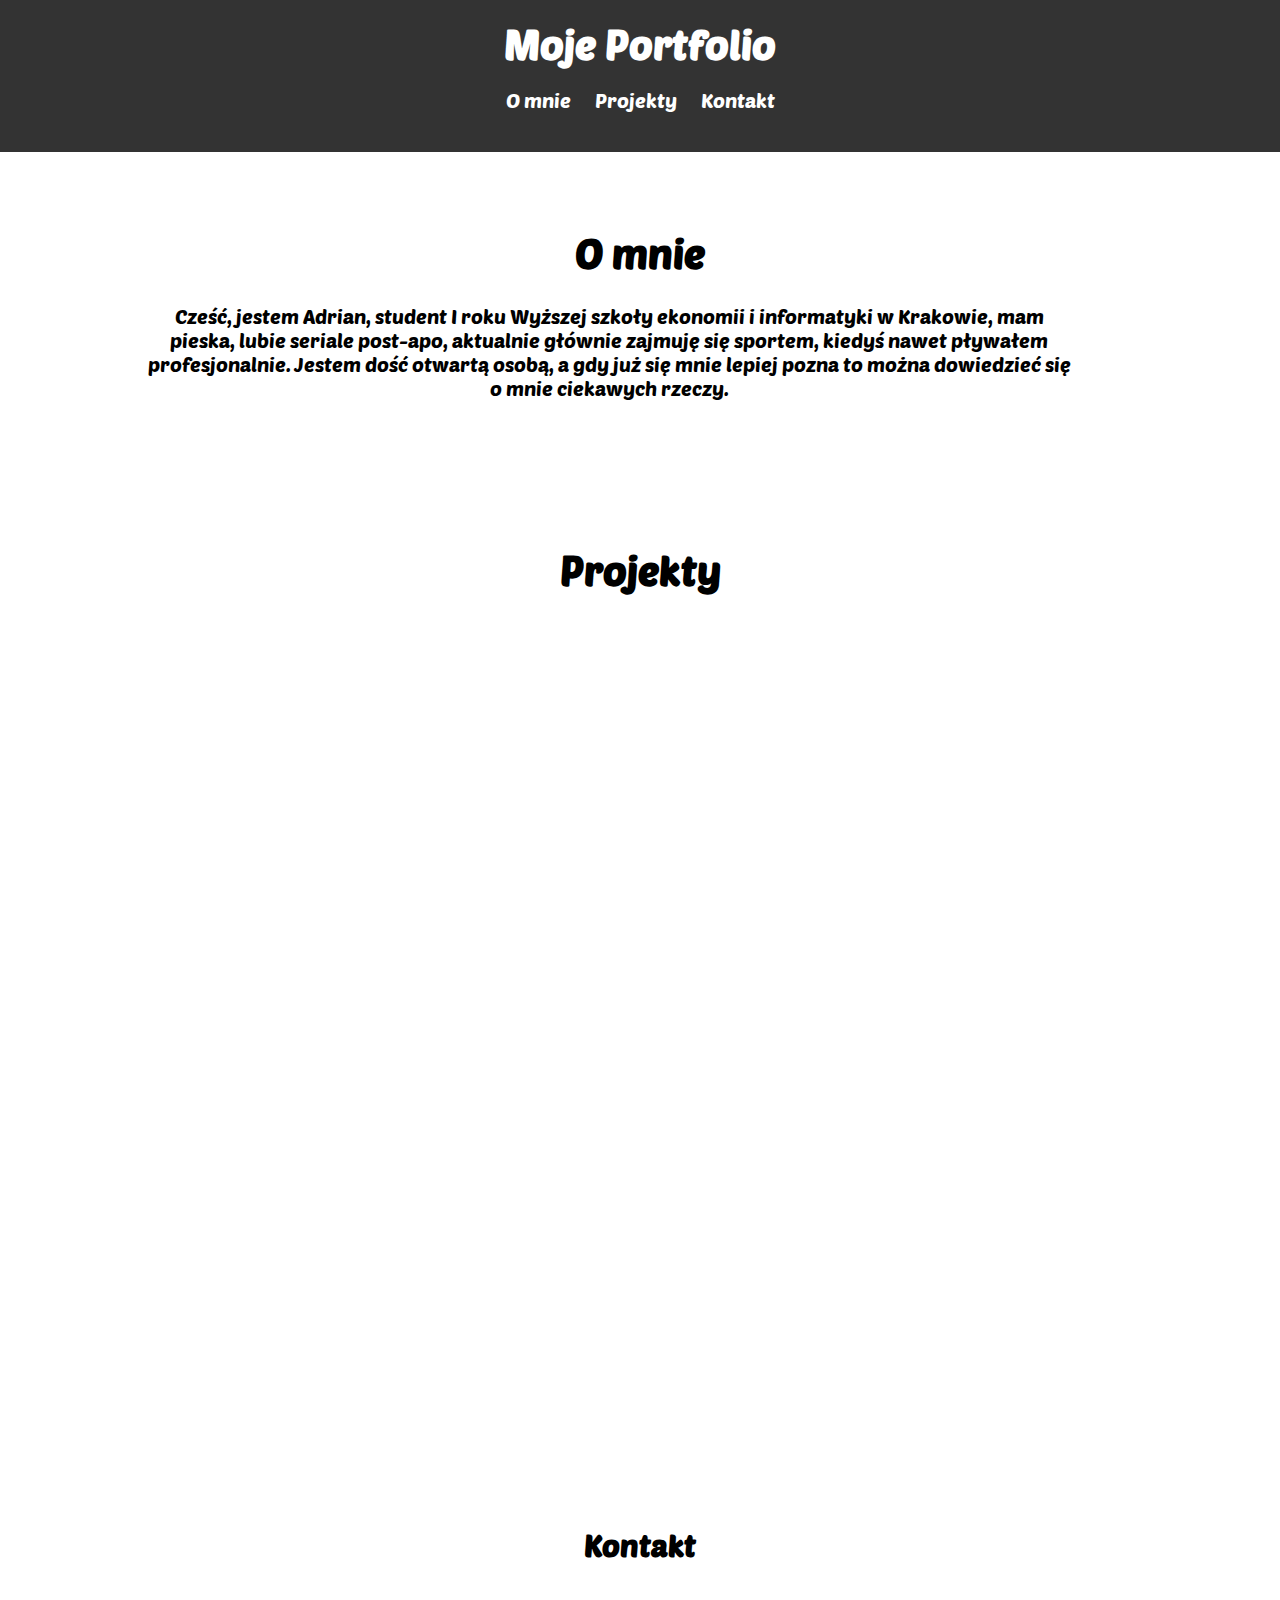
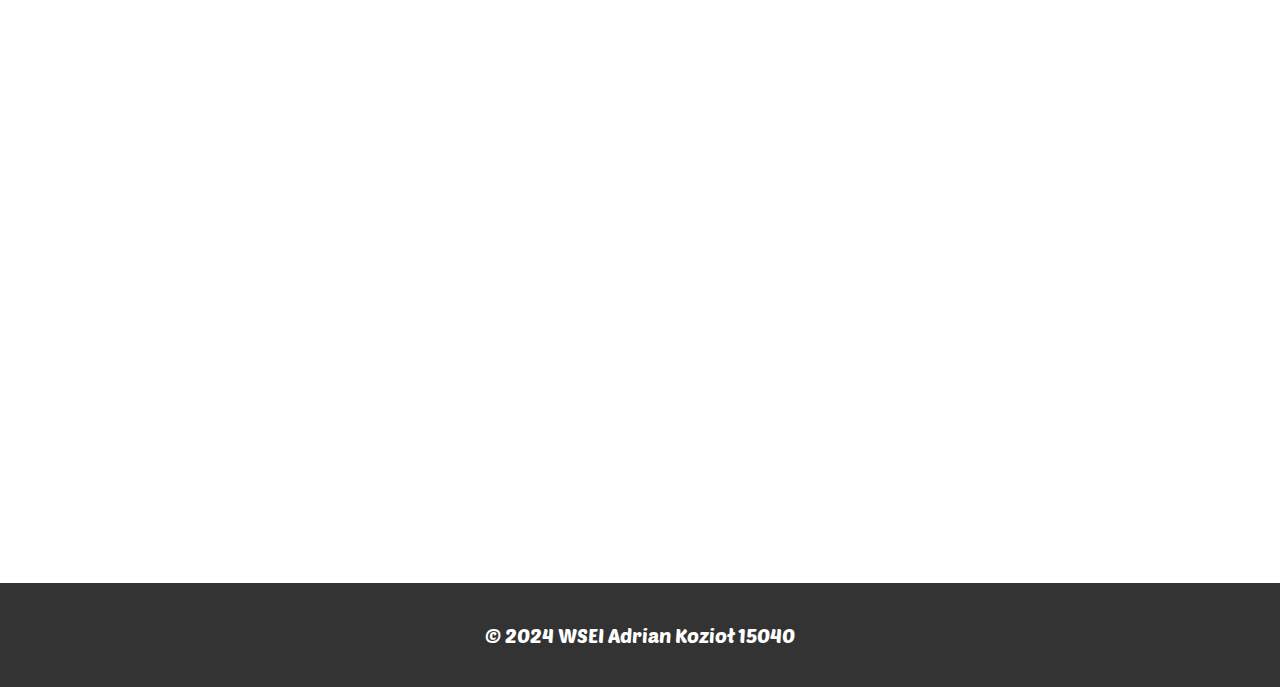
<file: index.html>
<!DOCTYPE html>
<html lang="pl">
  <head>
    <meta charset="UTF-8" />
    <meta name="viewport" content="width=device-width, initial-scale=1.0" />
    <title>Moje Portfolio</title>
    <link rel="stylesheet" href="style.css" />
    <link rel="stylesheet" href="https://unpkg.com/swiper/swiper-bundle.min.css">
    <link rel="preconnect" href="https://fonts.googleapis.com">
<link rel="preconnect" href="https://fonts.gstatic.com" crossorigin>
<link href="https://fonts.googleapis.com/css2?family=Poetsen+One&display=swap" rel="stylesheet">
</head>

  </head>
  <body>
    <header>
        
      <h1>Moje Portfolio</h1>
      <nav>
        <ul>
          <li><a href="#about">O mnie</a></li>
          <li><a href="#projects">Projekty</a></li>
          <li><a href="#contact">Kontakt</a></li>
        </ul>
      </nav>
    </header>

    <section id="about">
      <h1>O mnie</h1>
      <p style="position: relative; left: 10%;width: 75%;">
        Cześć, jestem Adrian, student I roku Wyższej szkoły ekonomii i informatyki w Krakowie, mam pieska, lubie seriale post-apo, aktualnie głównie zajmuję się sportem, kiedyś nawet pływałem profesjonalnie.
        Jestem dość otwartą osobą, a gdy już się mnie lepiej pozna to można dowiedzieć się o mnie ciekawych rzeczy.
      </p>
      
    </section>
    
    <section id="projects">
    <h1>Projekty</h1>
    <div class="project left">
        <div class="project-image">
            <img src="1.jpg" alt="Project 1">
        </div>
        <div class="project-description">
            <h2>Sklep internetowy</h2>
            <p>Strona sklepu internetowego zrobiona na praktykach, w pełni działająca (oprócz płatności), oraz responsywna</p>
            <a href="http://www.fourtyfour.icebergcms.pl">Zobacz więcej</a>
        </div>
    </div>
    <div class="project right">
        <div class="project-image">
            <img src="2.png" alt="Project 2">
        </div>
        <div class="project-description">
            <h2>Hobby</h2>
            <p>Jeszcze w trakcie tworzenia, będzie to strona poświęcona mojemu hobby, mianowicie fotografii gwiazd, zostanie zmieniony opis gdy strona będzie gotowa</p>
            <a href="#">Zobacz więcej</a>
        </div>
    </div>

</section>


    <section id="contact">
    <h2>Kontakt</h2>
    <div class="map animate">
        <iframe src="https://www.google.com/maps/embed?pb=!1m18!1m12!1m3!1d2563.716054316642!2d19.94657361572111!3d50.06134292435098!2m3!1f0!2f0!3f0!3m2!1i1024!2i768!4f13.1!3m3!1m2!1s0x47164dd82a902d39%3A0x308b38da2b0aa8ee!2s%C5%9Awi%C4%99tego%20Filipa%2017%2C%2031-150%20Krak%C3%B3w!5e0!3m2!1spl!2spl!4v1643508297579!5m2!1spl!2spl" width="600" height="450" style="border:0;" allowfullscreen="" loading="lazy"></iframe>
    </div>
    <div class="address animate">
        <p>Adres:</p>
        <p>Świętego Filipa 17</p>
        <p>31-150 Kraków</p>
    </div>
</section>




    <footer>
      <p>&copy; 2024 WSEI Adrian Kozioł 15040</p>
    </footer>
    <script src="script.js"></script>
  </body>
</html>
</file>
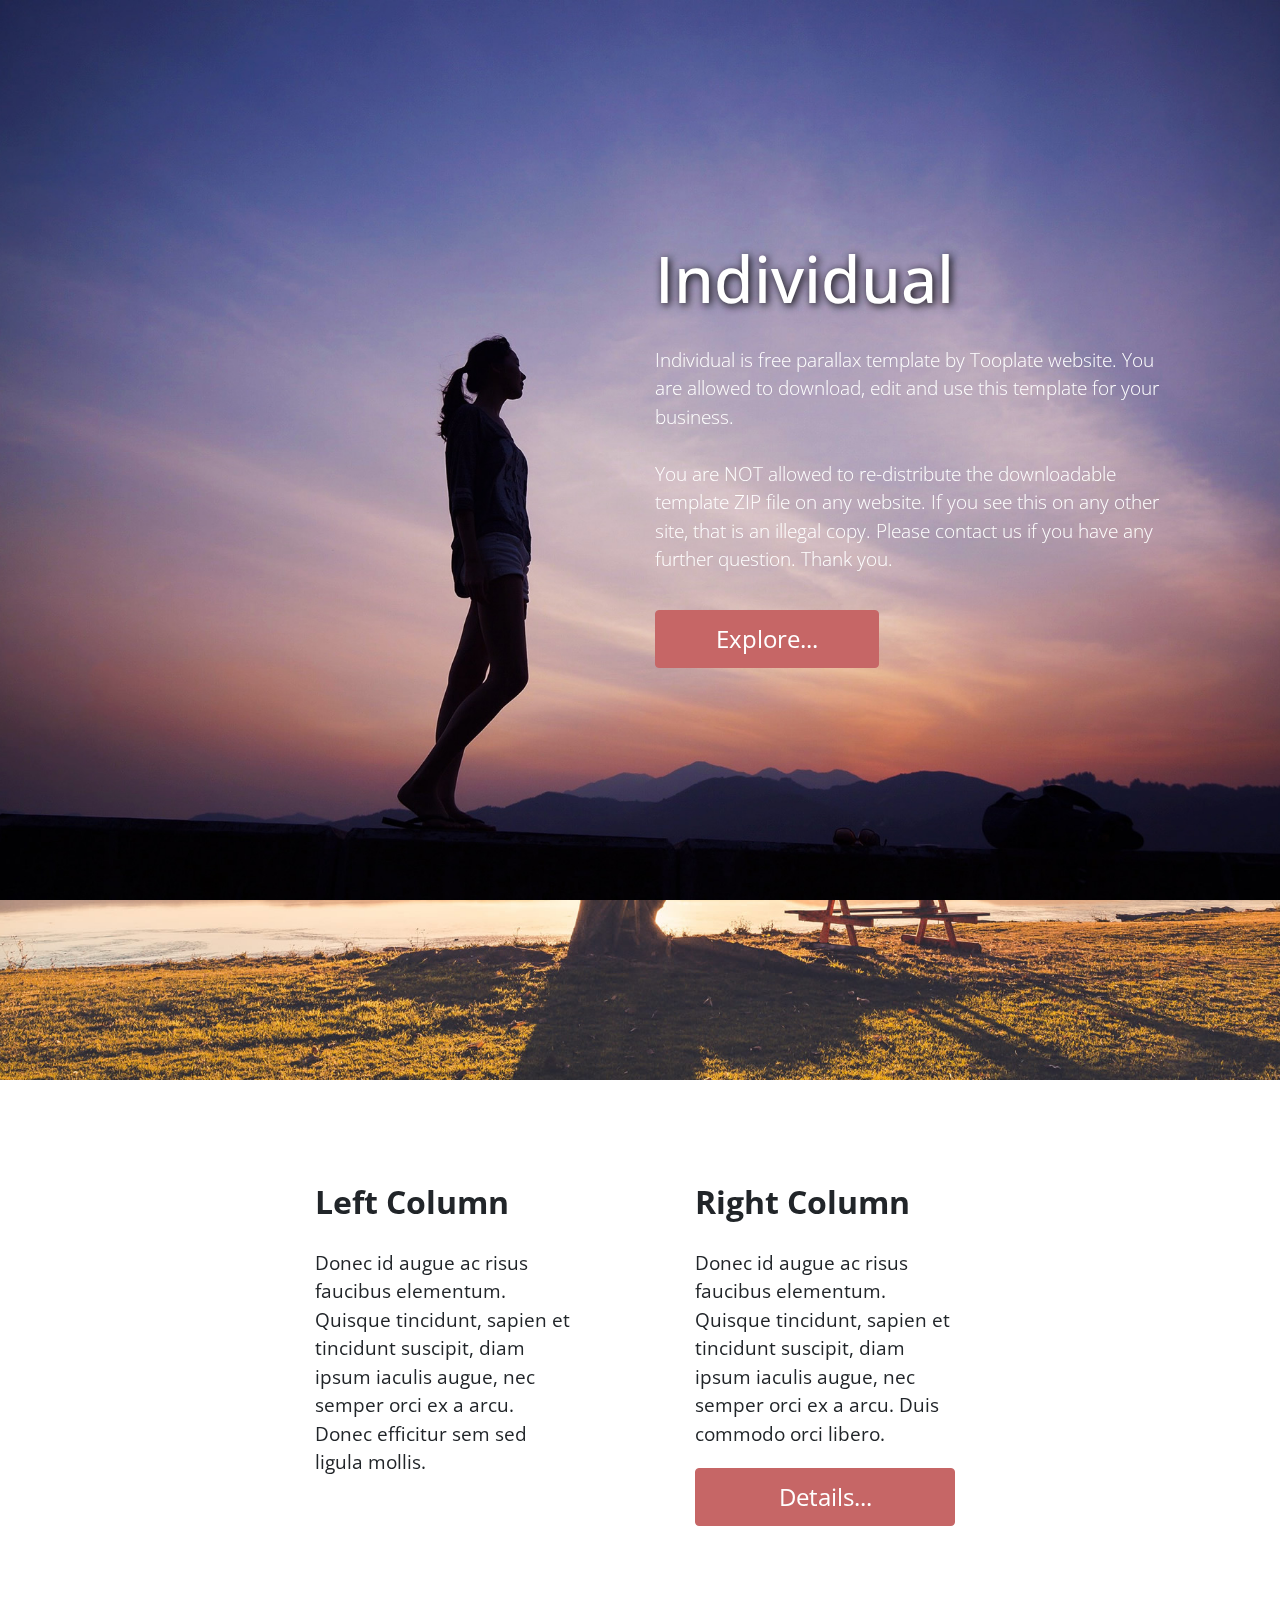
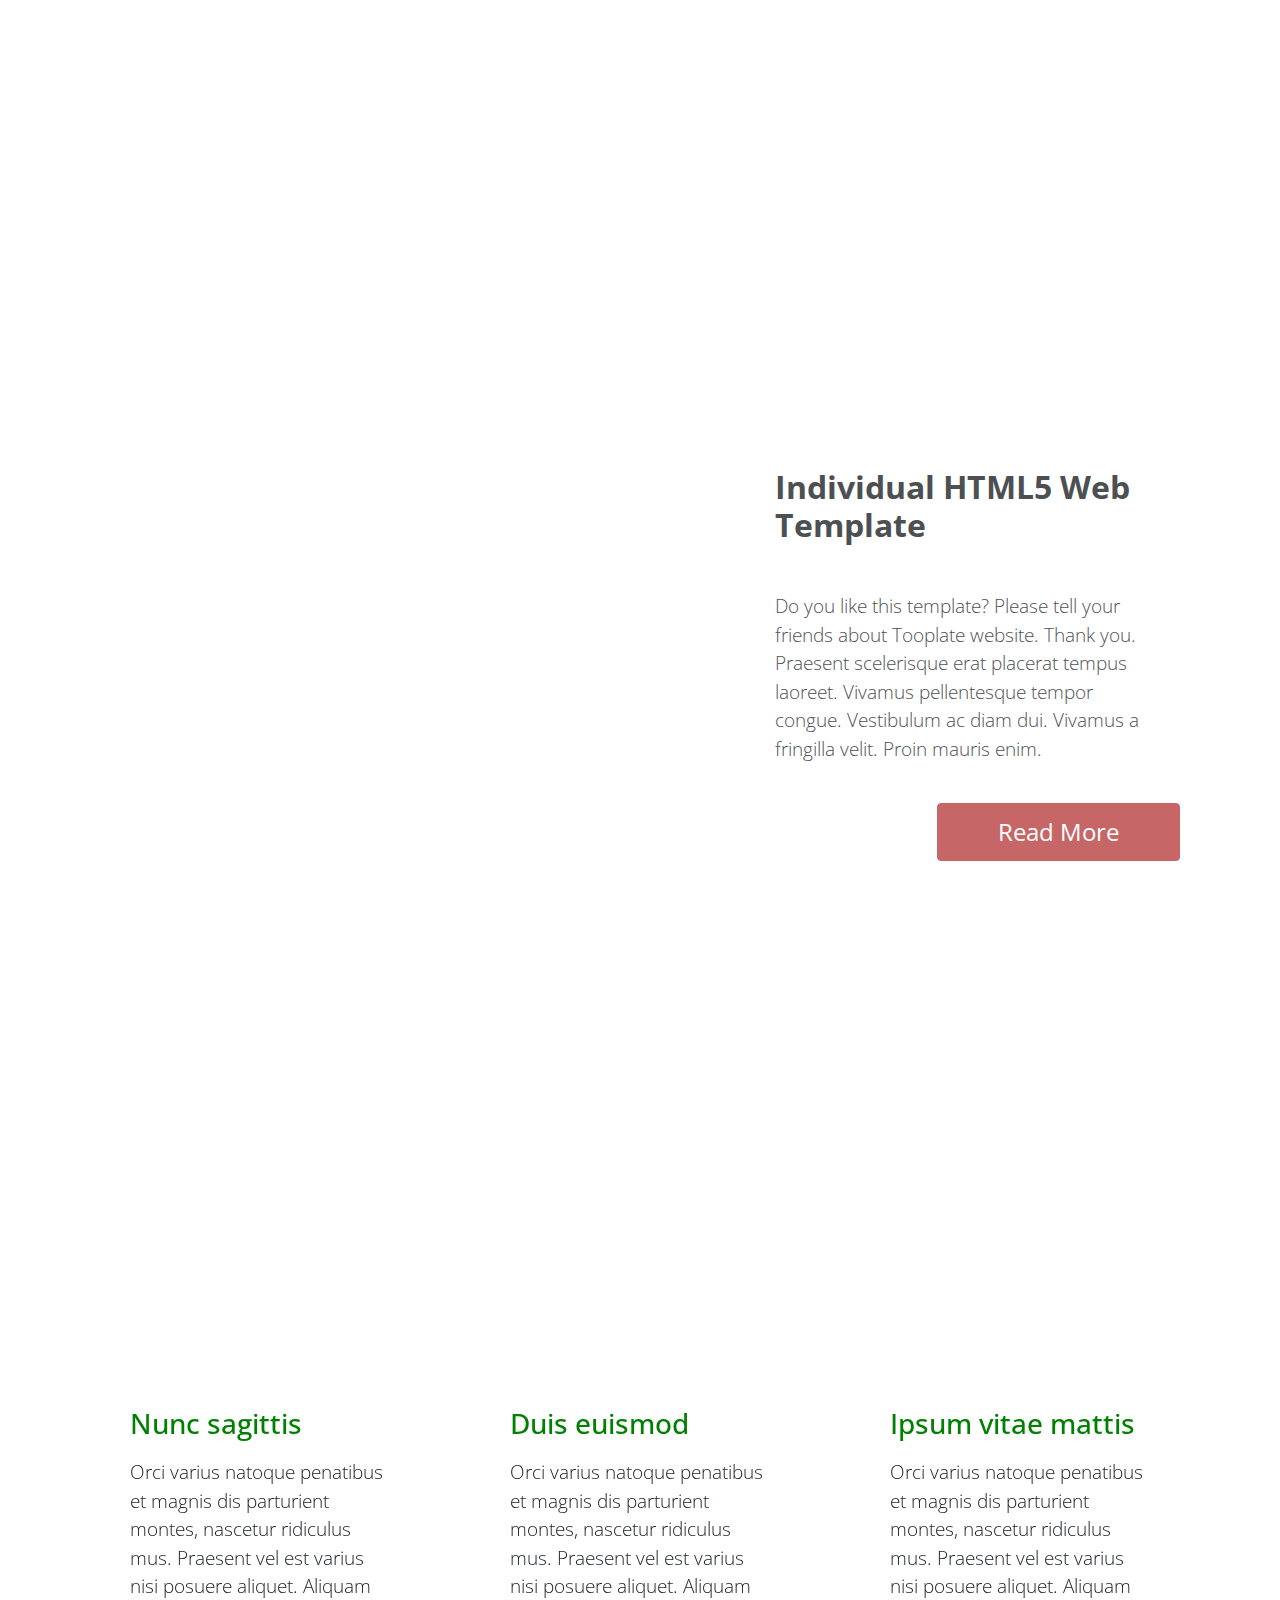
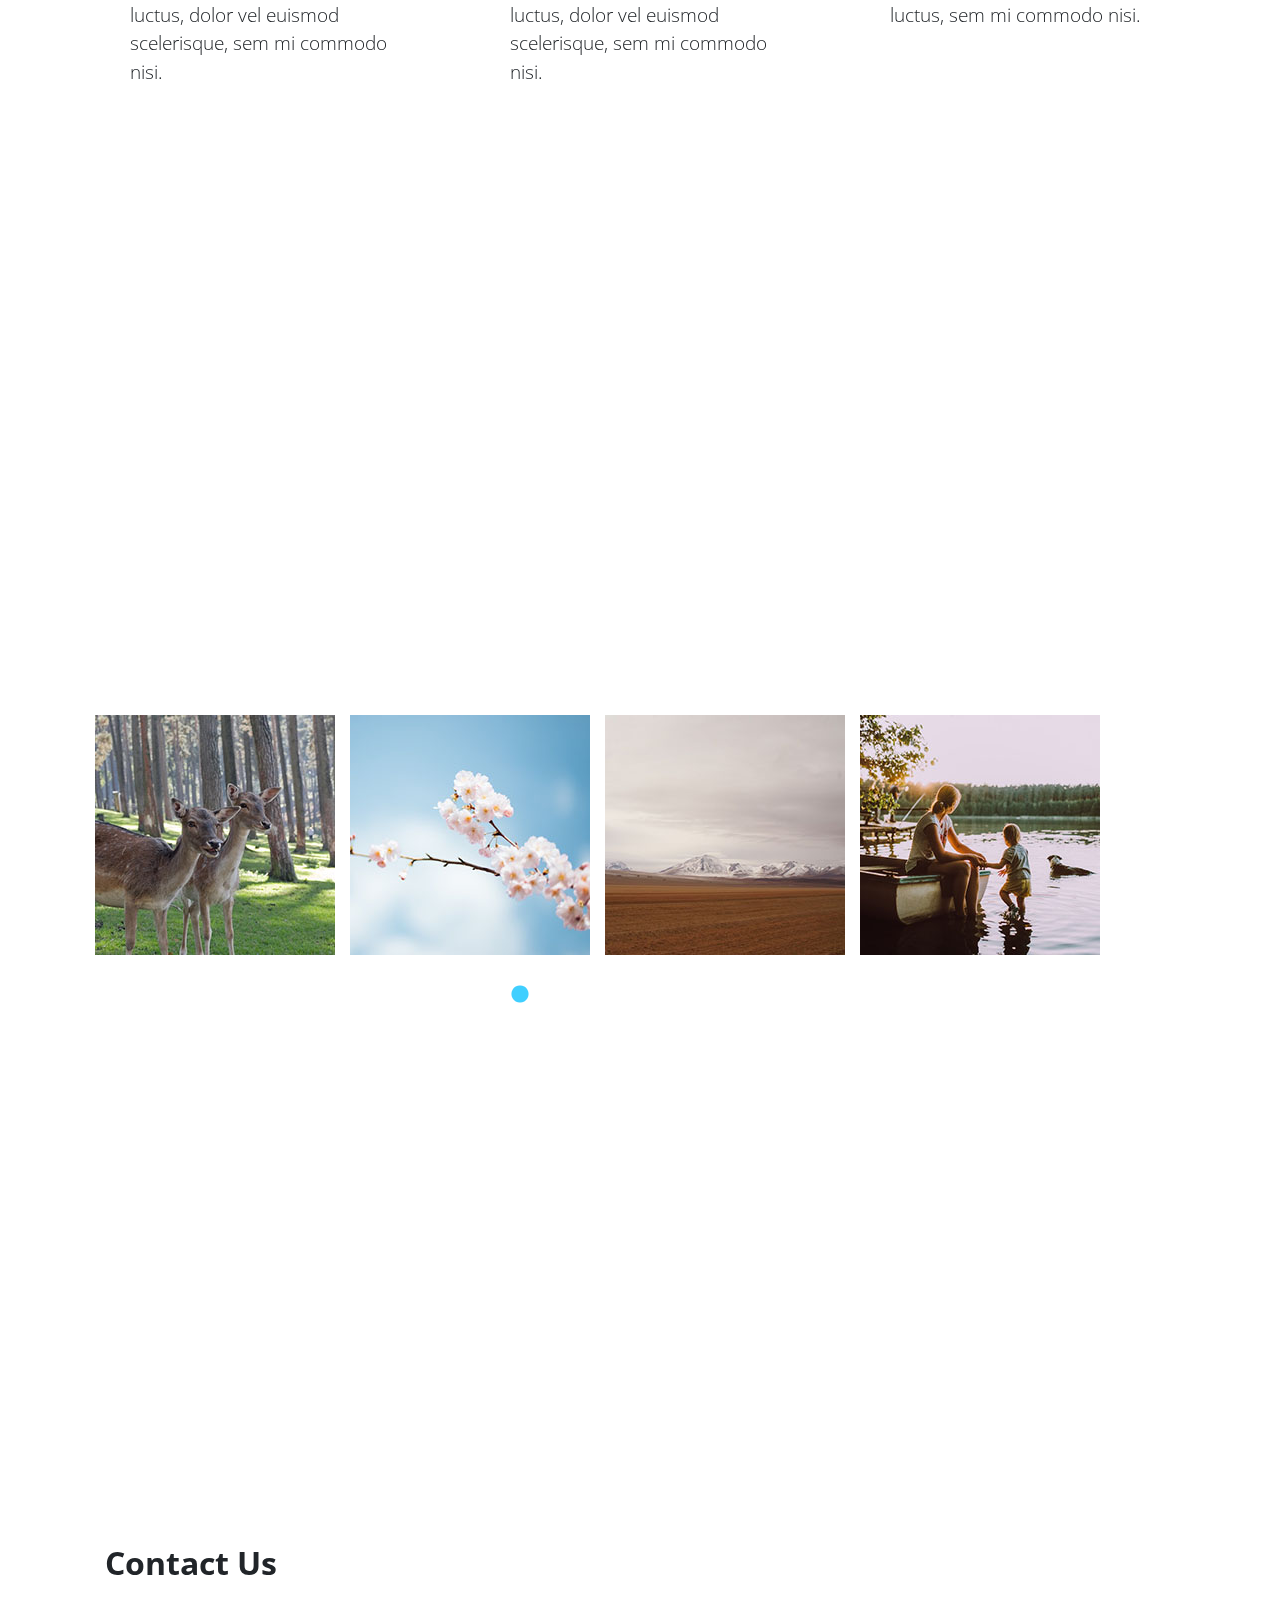
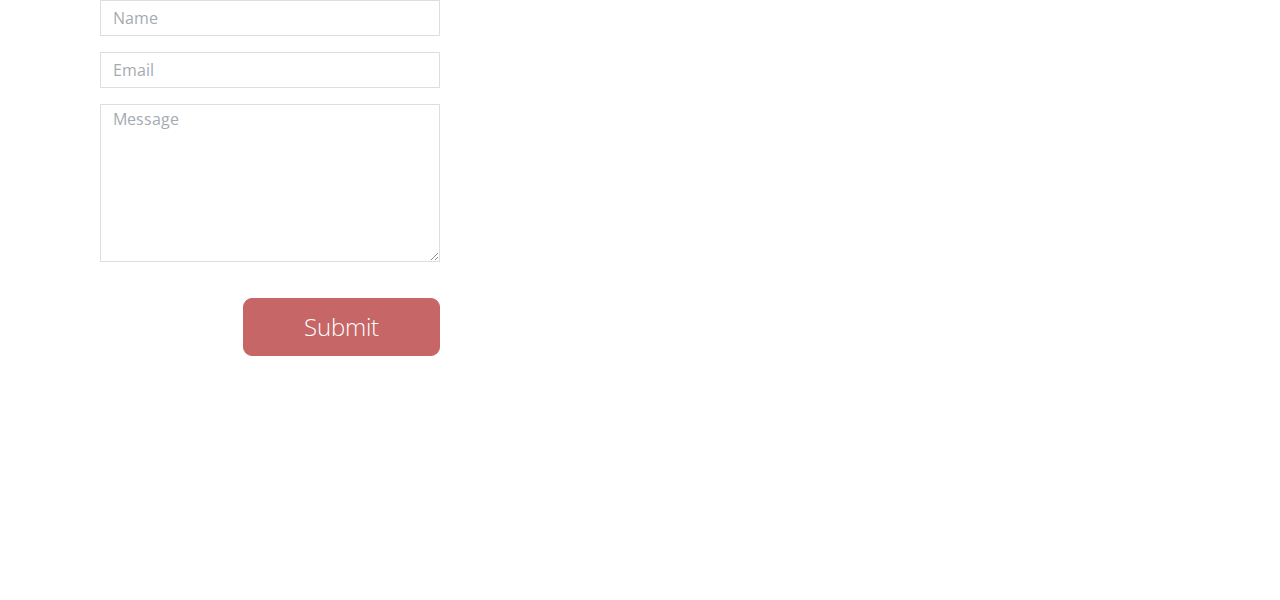
<file: 2096_individual/index.html>
<!DOCTYPE html>
<html>
<head>
  <meta charset="utf-8">
  <meta http-equiv="X-UA-Compatible" content="IE=edge">
  <meta name="viewport" content="width=device-width, initial-scale=1">

  <title>Individual HTML Parallax Template</title>
<!--

Template 2096 Individual

https://www.tooplate.com/view/2096-individual

-->
  <link rel="stylesheet" href="https://fonts.googleapis.com/css?family=Open+Sans:300,400">  <!-- Google web font "Open Sans" -->
  <link rel="stylesheet" href="font-awesome-4.5.0/css/font-awesome.min.css">                <!-- Font Awesome -->
  <link rel="stylesheet" href="css/bootstrap.min.css">
  <link rel="stylesheet" type="text/css" href="slick/slick.css"/>
  <link rel="stylesheet" type="text/css" href="slick/slick-theme.css"/>
  <link rel="stylesheet" href="css/tooplate-style.css"><!-- tooplate style -->
  <!-- Magnific Popup core CSS file -->
  <link rel="stylesheet" href="css/magnific-popup.css">


  <!-- HTML5 shim and Respond.js for IE8 support of HTML5 elements and media queries -->
  <!-- WARNING: Respond.js doesn't work if you view the page via file:// -->
        <!--[if lt IE 9]>
          <script src="https://oss.maxcdn.com/html5shiv/3.7.2/html5shiv.min.js"></script>
          <script src="https://oss.maxcdn.com/respond/1.4.2/respond.min.js"></script>
        <![endif]-->
      </head>

      <body>
        <div class="parallax-window" data-parallax="scroll" data-image-src="img/bg-img-01.jpg">
          <section class="container tm-page-1-content">
            <div class="row">
              <div class="col-md-6 ml-auto tm-text-white">
                <header><h1>Individual</h1></header>
                <p>Individual is free parallax template by Tooplate website. You are allowed to download, edit and use this template for your business. 
                <br><br>You are NOT allowed to re-distribute the downloadable template ZIP file on any website. If you see this on any other site, that is an illegal copy. Please contact us if you have any further question. Thank you.</p>
                
                  <a href="#tm-section-2" class="btn btn-danger">Explore...</a>
              </div>
            </div>

          </section>
        </div>


        <div id="tm-section-2" class="parallax-window" data-parallax="scroll" data-image-src="img/bg-img-02.jpg">
          <section class="container tm-page-1-content tm-page-2">
            <div class="row">
              <article class="col-md-6 tm-article tm-bg-white-transparent">
                <header><h2 >Left Column</h2></header>
                <b>Donec id augue ac risus faucibus elementum. Quisque tincidunt, sapien et tincidunt suscipit, diam ipsum iaculis augue, nec semper orci ex a arcu. Donec efficitur sem sed ligula mollis.</b>
              </article>

              <article class="col-md-6 tm-article tm-bg-white-transparent">
                <header><h2>Right Column</h2></header>
                <b>Donec id augue ac risus faucibus elementum. Quisque tincidunt, sapien et tincidunt suscipit, diam ipsum iaculis augue, nec semper orci ex a arcu. Duis commodo orci libero.</b>
                
                  <a href="#tm-section-3" class="btn btn-danger ml-auto mr-0 tm-btn-block">Details...</a>
              </article>
            </div>
          </section>
        </div>
        <div id="tm-section-3" class="parallax-window" data-parallax="scroll" data-image-src="img/bg-img-03.jpg">
          <section class="container tm-page-1-content">
            <div class="row1">
              <div class="col-xl-6 col-md-8 ml-auto">
                <article class="tm-bg-white-transparent-page3">
                  <header><h5 class="tm-bg-white">Individual HTML5 Web Template</h5></header>
                  <p class="tm-bg-white2">Do you like this template? Please tell your friends about Tooplate website. Thank you. Praesent scelerisque erat placerat tempus laoreet. Vivamus pellentesque tempor congue. Vestibulum ac diam dui. Vivamus a fringilla velit. Proin mauris enim.</p>
                    <a href="#tm-section-4" class="btn btn-danger tm-btn-right">Read More</a>
                </article>
              </div>
            </div>
          </section>
        </div>
        <div id="tm-section-4" class="parallax-window" data-parallax="scroll" data-image-src="img/bg-img-04.jpg">

          <div class="row tm-page-4-content">
            <article  class="col-xs-6 col-md-4 tm-bg-white-transparent">
              <header><h3>Nunc sagittis</h3></header>
              <p>Orci varius natoque penatibus et  magnis dis parturient montes, nascetur ridiculus mus. Praesent vel est varius nisi posuere aliquet. Aliquam luctus, dolor vel euismod scelerisque, sem mi commodo nisi.</p>
            </article>
            <article class="col-xs-6 col-md-4 tm-bg-white-transparent">
              <header><h3>Duis euismod</h3></header>
              <p>Orci varius natoque penatibus et  magnis dis parturient montes, nascetur ridiculus mus. Praesent vel est varius nisi posuere aliquet. Aliquam luctus, dolor vel euismod scelerisque, sem mi commodo nisi.</p>
            </article>
            <article class="col-xs-6 col-md-4 tm-bg-white-transparent">
              <header><h3>Ipsum vitae mattis</h3></header>
              <p>Orci varius natoque penatibus et  magnis dis parturient montes, nascetur ridiculus mus. Praesent vel est varius nisi posuere aliquet. Aliquam luctus, sem mi commodo nisi.</p>
            </article>
          </div>
        </div>
        <div class="parallax-window" data-parallax="scroll" data-image-src="img/bg-img-05.jpg">
          <div class="container">
            <div class="row">
              <div class="tm-img-container">
                <div class="tm-img-slider">
 
                    <a class="image-link" href="img/gallery-img-01.jpg"><img src="img/gallery-img-01-tn.jpg" alt="Image" class="tm-slider-img"></a>
                    <a class="image-link" href="img/gallery-img-02.jpg"><img src="img/gallery-img-02-tn.jpg" alt="Image" class="tm-slider-img"></a>
                    <a class="image-link" href="img/gallery-img-03.jpg"><img src="img/gallery-img-03-tn.jpg" alt="Image" class="tm-slider-img"></a>  
                    <a class="image-link" href="img/gallery-img-04.jpg"><img src="img/gallery-img-04-tn.jpg" alt="Image" class="tm-slider-img"></a>
                    <a class="image-link" href="img/gallery-img-05.jpg"><img src="img/gallery-img-05-tn.jpg" alt="Image" class="tm-slider-img"></a>
                    <a class="image-link" href="img/gallery-img-06.jpg"><img src="img/gallery-img-06-tn.jpg" alt="Image" class="tm-slider-img"></a>
                      
                </div>
              </div>
            </div>
          </div>
        </div>

        <div class="parallax-window tm-position-relative tm-form-section" data-parallax="scroll" data-image-src="img/bg-img-06.jpg">
          <div class="container ">
            <div class="row1 ">
              <div class="col-xs-12">
                <header><h5>Contact Us</h5></header>
              </div>
            </div>
            <div class="row tm-page-5-content">
              <div class="col-lg-4 col-md-6 col-xs-12">
                <div class="contact_message">                  
                  <form action="#contact" method="post" class="contact-form">
                    <div class="form-group">
                      <input type="text" id="contact_name" name="contact_name" class="form-control" placeholder="Name"  required/>
                    </div>
                    <div class="form-group">
                      <input type="email" id="contact_email" name="contact_email" class="form-control" placeholder="Email"  required/>
                    </div>
                    <div class="form-group">
                      <textarea id="contact_message" name="contact_message" class="form-control" rows="9" placeholder="Message" required></textarea>
                    </div>
                    <button type="submit" class="btn btn-danger tm-btn-submit">Submit</button>
                  </form>
                </div>
              </div>
              <div class="col-lg-8 col-md-6 col-xs-12">
                <div class="tm-address-box">
                  <p>Please visit <a rel="nofollow" href="https://www.tooplate.com/contact" target="_parent">our contact page</a> for more information about simple contact form to send email to your inbox. Maecenas condimentum tincidunt leo. Paesent scelerisque erat placerat tempus laoreet. </p>
                  <br>
                  <address>
                    <b>Our Address</b><br>
                    <br>
                    440-660 Proin mauris enim,<br>
                    dignissim sit amet ligula id,<br>
                    finibus tempus erat 10200
                  </address>
                </div>
              </div>
            </div>

            <div class="footer">
              <p>Copyright © 2018 Your Company
                . Designed by <a rel="nofollow" href="https://www.tooplate.com" target="_parent">Tooplate</a></p>
              </div>
            </div>
            
          </div>


          <!-- load JS files -->
          <script src="js/jquery-1.11.3.min.js"></script>        <!-- jQuery (https://jquery.com/download/) -->
          <script src="js/parallax.min.js"></script>
     
          <script type="text/javascript" src="slick/slick.min.js"></script> 
          <!-- Slick Carousel -->

          <!-- Magnific Popup core JS file -->
          <script src="js/jquery.magnific-popup.min.js"></script>
          

          <script>

            function setCarousel() {

              var slider = $('.tm-img-slider');

              if (slider.hasClass('slick-initialized')) {
                slider.slick('destroy');
              }

              if($(window).width() > 991){
                  // Slick carousel
                  slider.slick({
                    dots: true,
                    infinite: true,
                    slidesToShow: 4,
                    slidesToScroll: 1
                  });
                }
                else {
                 slider.slick({
                  dots: true,
                  infinite: true,
                  slidesToShow: 2,
                  slidesToScroll: 1
                });
               }
             }

             $(document).ready(function(){

              setCarousel();
              $('.tm-img-slider').magnificPopup({
                delegate: 'a', // child items selector, by clicking on it popup will open
                type: 'image'
                // other options

              });

              $(window).resize(function() {
                setCarousel();
              });
            });

          </script>
        </body>
        </html>
</file>
<file: style.css>
html {
  width: 100%;
}
.poetsen-one-regular {
  font-family: "Poetsen One", sans-serif;
  font-weight: 400;
  font-style: normal;
}

body {
  font-family: "Poetsen One", sans-serif;
  font-size: 20px;
  margin: 0;
  padding: 0;
}

header {
  background-color: #333;
  color: #fff;
  padding: 20px 0;
  text-align: center;
}

header h1 {
  margin: 0;
}

nav ul {
  list-style-type: none;
  padding: 0;
}

nav ul li {
  display: inline;
  margin: 0 10px;
}

nav ul li a {
  color: #fff;
  text-decoration: none;
}

section {
  padding: 50px 20px;
  text-align: center;
}

section h2 {
  margin-bottom: 20px;
}

.project {
  margin-bottom: 50px;
  display: flex;
  flex-wrap: wrap;
  justify-content: center;
}

.project img {
  max-width: 100%;
}

footer {
  background-color: #333;
  color: #fff;
  padding: 20px 0;
  text-align: center;
}

img {
  max-width: 100%;
  height: auto;
}

.project {
  opacity: 0;
  transform: translateY(-20px);
  transition: opacity 1s ease, transform 1s ease;
}

.project-image {
  flex: 1;
  margin-right: 20px;
}

.project-description {
  flex: 1;
  text-align: left;
  margin-top: 20px;
}

.project.left {
  flex-direction: row-reverse;
}

.project.animate {
  opacity: 1;
  transform: translateY(0);
}

@media (min-width: 768px) {
  .project-description {
    margin-left: 100px;
  }
}

#contact {
  padding: 50px 20px;
  text-align: center;
}

.map,
.address {
  opacity: 0;
  transform: translateY(-20px);
  transition: opacity 0.5s ease, transform 0.5s ease;
}

.animate.map.visible,
.animate.address.visible {
  opacity: 1;
  transform: translateY(0);
}

.map {
  display: inline-block;
  position: relative;
  overflow: hidden;
  width: 100%;
}

.address {
  text-align: center;
}

.address p {
  margin: 5px 0;
}

.transparent-menu {
  position: fixed;
  top: 0;
  left: 0;
  width: 100%;
  background-color: rgba(51, 51, 51, 0.8);
  transition: background-color 0.3s ease;
  z-index: 1000;
}

.transparent-menu ul {
  list-style-type: none;
  padding: 0;
  margin: 0;
  display: flex;
  justify-content: center;
}

.transparent-menu ul li {
  margin: 0 10px;
}

.transparent-menu ul li a {
  color: #fff;
  text-decoration: none;
  padding: 10px 15px;
}

.transparent-menu ul li a:hover {
  background-color: rgba(255, 255, 255, 0.1);
}
</file>
<file: 2096_individual/css/tooplate-style.css>
/*

Template 2096 Individual

http://www.tooplate.com/view/2096-individual

*/

body {
	font-family: 'Open Sans', Helvetica, Arial, sans-serif;
	font-size: 19px;
	font-weight: 300;
	overflow-x: hidden;
}

a, button {
	transition: all 0.3s ease;
	color: #FFFFFF;
}

a:hover {
	color: #FFFF00;
	text-decoration: underline;
}
a:focus {
	text-decoration: none;
	outline: none;
}
.parallax-window {
	min-height: 100vh;
	background: transparent;
	display: flex;
	align-items: center;
}

.tm-text-white { color: #fff; }

.tm-page-1-content { 
	padding-top: 1vh;
	align-items: center;
}

.tm-page-2{
	max-width: 800px;
}

.tm-page-4-content { 
	padding-top: 1vh;	
}

.tm-page-5-content { 
	padding-top: 1vh;	
}

.tm-bg-white {
	padding: 20px;
	background-color: white;
	opacity: 0.8;
	width: 100%;
}

.tm-bg-white2 {
		padding: 20px;
		background-color: white;
		opacity: 0.8;
		width: 100%;
		margin: 0px;
}

h1 {
	font-size: 4rem;
	text-shadow: 2px 2px 8px #000000;
	padding-bottom: 20px;
}

h2 {
	padding-bottom: 20px;
	font-weight: bold;
}

h3 {
	color: green;
	padding-bottom: 10px;
}

h5 {
	padding-left: 20px;
	font-size: 2rem;
	font-weight: bold;

}

.tm-bg-white-transparent {
	margin: 5px;
	padding: 40px;
	background-color: #ffffffc4;
	max-width: 340px;
	width: 100%;
	margin: 20px;
}

.tm-bg-white-transparent-page3 {
	margin-left: 100px;
	
}

.tm-page-5-content {
	float: right;	
}

.container {
	float: right;
	width: 100%;
	padding-right: 15px;
	padding-left: 15px;
	margin-right: auto;
	margin-left: auto;
}

.tm-btn-block {
	display: block;
}

.tm-btn-right {
	float:right;
}

.tm-address-box {
	color: white;
	padding-left: 40px;
}

.tm-bg-white-transparent-left {
	float: right;
	background-color: white;
	opacity: 0.8;

}
.tm-bg-white-transparent-center {
	display: inline-block;
	background-color: white;
	opacity: 0.8;
}
.tm-bg-white-transparent-right {
	float: left;
	background-color: white;
	opacity: 0.8;
}

.tm-img-container {
	width: 96%;
	max-width: 1020px;
}

.tm-slider-img {
	padding-left: 10px;
	padding-right: 10px;
}

.slick-dots li button:before {
	font-size: 20px;
	color: white;
	opacity: 1;
}

.slick-dots {
	position: absolute;
	bottom: -50px;
	display: block;
	width: 100%;
	padding: 0;
	list-style: none;
	text-align: center;
}

.slick-dots li.slick-active button:before {
	opacity: .75;
	color: deepskyblue;
}

.tm-btn-submit {
	font-size: 1.5rem;
    font-weight: 300;
    padding: 10px 60px;
    border-radius: 9px;
    float: right;
}

.form-control {

	padding: .375rem .75rem;
	font-size: 1rem;
	line-height: 1;
	color: #495057;
	opacity: 0.75;
	background-color: #fff;
	background-image: none;
	background-clip: padding-box;
	border: 1px solid #ced4da;
	border-radius: 0rem;
	transition: border-color ease-in-out .15s,box-shadow ease-in-out .15s;
}

.tm-position-relative {
	position: relative;
}

.footer {
	padding: 15px; 
	position: absolute;
	bottom: 0;
	left: 0;
	color: white;
	text-align:center;
	width:100%;
}

.btn-danger {
	font-size: 1.5rem;
	margin-top: 20px;
	padding-left: 60px;
	padding-right: 60px;
	padding-top: 10px;
	padding-bottom: 10px;
	background-color: #C66666;
	border-color: #C66666;
}

.row {
	display: -ms-flexbox;
	display: flex;
	-ms-flex-wrap: wrap;
	flex-wrap: wrap;
	margin-right: auto;
	margin-left: auto;
}



@media screen and (max-width: 991px) {
	.tm-img-container {
		max-width: 490px;
		width: 90%;
	}
	.tm-slider-img {
		padding-left: 5px;
		padding-right: 5px;
	}

	.tm-address-box { padding-left: 10px; }
}

@media screen and (max-width: 767px) {
	.tm-address-box {
		padding-left: 0;
		padding-top: 40px;
	}
	.tm-form-section {
		padding-top: 80px;
    	padding-bottom: 100px;
	}
}

@media screen and (max-width: 540px) {
	.tm-address-box {
		margin-bottom: 50px;
	}
	.tm-page-4-content { 
		margin-bottom: 50px;
	}
}
</file>
